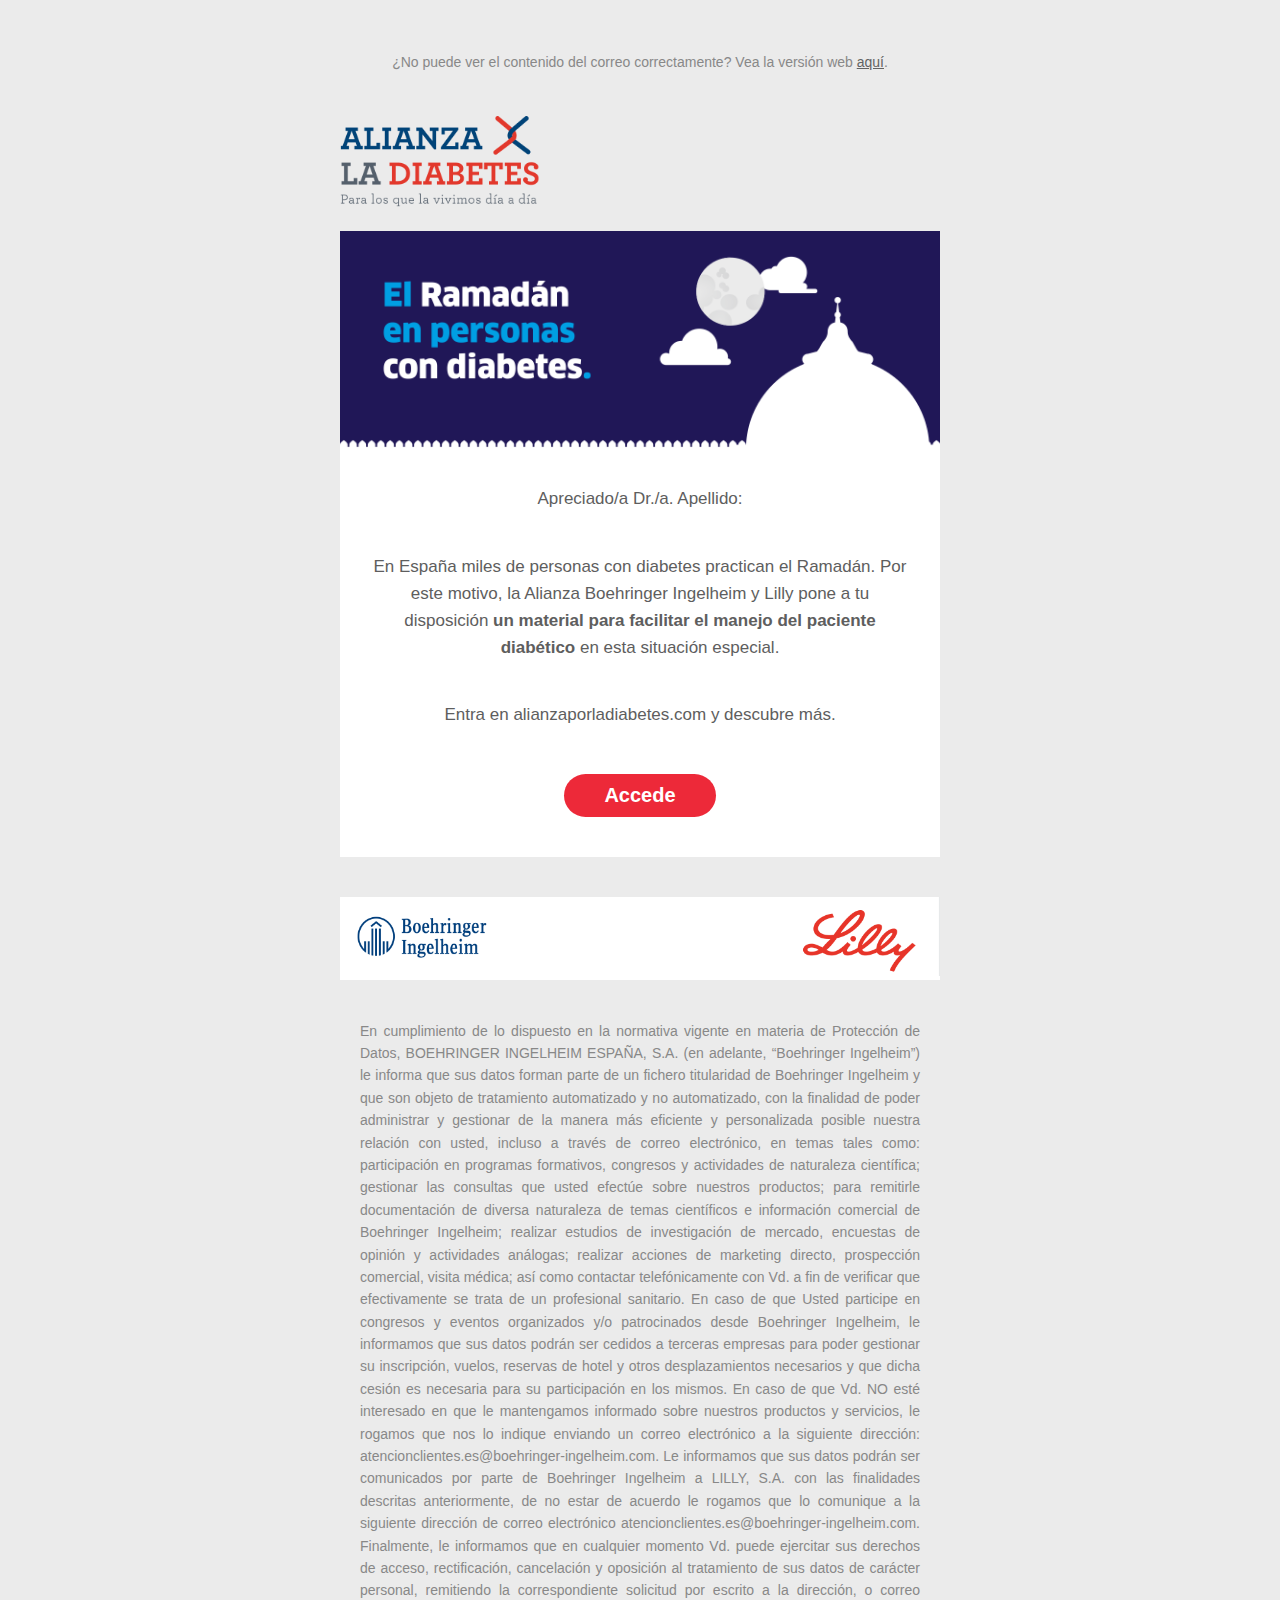
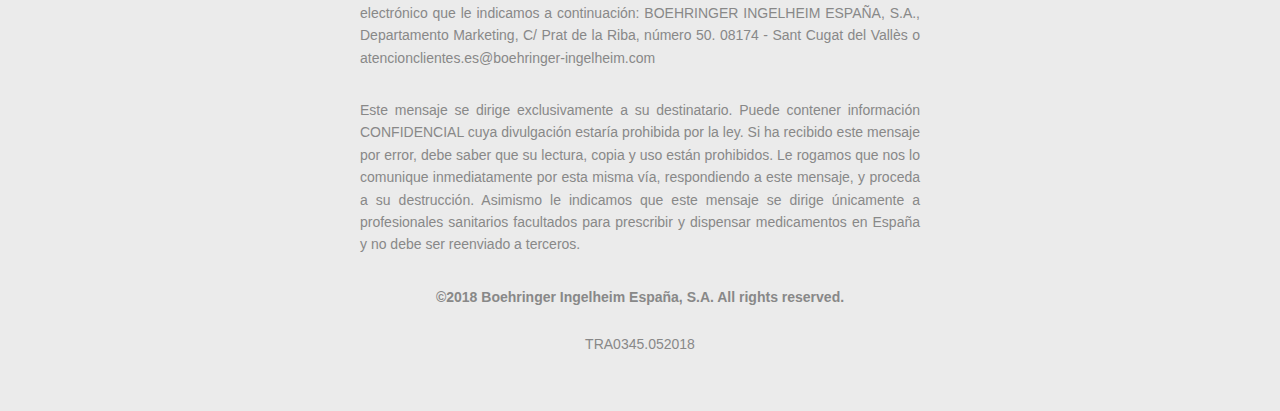
<file: index.html>
<!DOCTYPE html PUBLIC "-//W3C//DTD XHTML 1.0 Strict//EN" "http://www.w3.org/TR/xhtml1/DTD/xhtml1-strict.dtd">
<html xmlns="http://www.w3.org/1999/xhtml">

<head>
    <meta name="viewport" content="width=device-width">
    <meta http-equiv="Content-Type" content="text/html; charset=UTF-8">
    <title>Boehringer Ingelheim Test John Moran</title>
</head>

<body bgcolor="#ebebeb">
    <!-- MAIN CONTAINER -->
    <table width="100%" height="100%">
        <tr>
            <td width="100%" height="100%" bgcolor="#ebebeb">
                <table border="0" cellpadding="0" cellspacing="0" class="head-wrap" style="font-family:'Helvetica Neue',Helvetica,Helvetica,Arial,sans-serif;margin:0;padding:0;width:100%">
                    <tr>
                        <td></td>
                        <td class="header container" style="clear:both!important;display:block!important;font-family:'Helvetica Neue',Helvetica,Helvetica,Arial,sans-serif;margin:0 auto!important;max-width:600px!important;padding:0">
                            <div class="content" style="display:block;font-family:'Helvetica Neue',Helvetica,Helvetica,Arial,sans-serif;margin:0 auto;max-width:600px;padding:0">
                                <table border="0" cellpadding="0" cellspacing="0" style="font-family:'Helvetica Neue',Helvetica,Helvetica,Arial,sans-serif;margin:0;padding:0;width:100%">
                                    <tr>
                                        <td height="40"></td>
                                    </tr>
                                    <tr>
                                        <td align="center">
                                            <p class="collapse" style="color:#888;font-family:'Helvetica Neue',Helvetica,Helvetica,Arial,sans-serif;font-size:14px;font-weight:400;line-height:1.6;margin:0!important;margin-bottom:10px;padding:0">¿No puede ver el contenido del correo correctamente? Vea la versión web <a href="https://artworkjpm.github.io/Boehringer-Ingelheim/" style="color:#636363;font-family:'Helvetica Neue',Helvetica,Helvetica,Arial,sans-serif;margin:0;padding:0">aquí</a>.</p>
                                        </td>
                                    </tr>
                                    <tr>
                                        <td height="40"></td>
                                    </tr>
                                    <tr>
                                        <td><img src="https://artworkjpm.github.io/Boehringer-Ingelheim/images/alianza-logo.png" width="200" style="font-family:'Helvetica Neue',Helvetica,Helvetica,Arial,sans-serif;margin:0;max-width:100%;padding:0" alt="Alianza La Diabetes"></td>
                                    </tr>
                                    <tr>
                                        <td height="20"></td>
                                    </tr>
                                </table>
                            </div>
                        </td>
                        <td></td>
                    </tr>
                </table>
                <table border="0" cellpadding="0" cellspacing="0" class="body-wrap" style="font-family:'Helvetica Neue',Helvetica,Helvetica,Arial,sans-serif;margin:0;padding:0;width:100%">
                    <tr>
                        <td></td>
                        <td class="container" bgcolor="#ffffff" style="clear:both!important;display:block!important;font-family:'Helvetica Neue',Helvetica,Helvetica,Arial,sans-serif;margin:0 auto!important;max-width:600px!important;padding:0">
                            <div class="content" style="display:block;font-family:'Helvetica Neue',Helvetica,Helvetica,Arial,sans-serif;margin:0 auto;max-width:600px;padding:0">
                                <table border="0" cellpadding="0" cellspacing="0" style="font-family:'Helvetica Neue',Helvetica,Helvetica,Arial,sans-serif;margin:0;padding:0;width:100%">
                                    <tr>
                                        <td><img src="https://artworkjpm.github.io/Boehringer-Ingelheim/images/hero.png" style="font-family:'Helvetica Neue',Helvetica,Helvetica,Arial,sans-serif;margin:0;max-width:100%;padding:0" alt="El Ramadán en personas con diabetes"><br><br>
                                            <p class="lead" style="color:#5e5e5e;font-family:Verdana, Geneva, Tahoma, sans-serif;font-size:17px;font-weight:400;line-height:1.6;margin:0;margin-bottom:10px;padding:15px 30px;text-align:center">Apreciado/a Dr./a. Apellido:</p>
                                            <p class="lead" style="color:#5e5e5e;font-family:Verdana, Geneva, Tahoma, sans-serif;font-size:17px;font-weight:400;line-height:1.6;margin:0;margin-bottom:10px;padding:15px 30px;text-align:center">En España miles de personas con diabetes practican el Ramadán. Por este motivo, la Alianza Boehringer Ingelheim y Lilly pone a tu disposición <span style="font-family:Verdana, Geneva, Tahoma, sans-serif;font-weight:700;margin:0;padding:0">un material para facilitar el manejo del paciente diabético</span> en esta situación especial.</p>
                                            <p class="lead" style="color:#5e5e5e;font-family:Verdana, Geneva, Tahoma, sans-serif;font-size:17px;font-weight:400;line-height:1.6;margin:0;margin-bottom:10px;padding:15px 30px;text-align:center">Entra en alianzaporladiabetes.com y descubre más.</p>
                                        </td>
                                    </tr>
                                    <tr>
                                        <td height="20"></td>
                                    </tr>
                                    <tr>
                                        <td align="center">
                                            <table width="200" cellspacing="0" cellpadding="0">
                                                <tr>
                                                    <td align="center">
                                                        <table cellspacing="0" cellpadding="0">
                                                            <tr>
                                                                <td style="border-radius: 25px;" bgcolor="#ED2939">
                                                                    <a href="http://bbc.co.uk" target="_blank" style="padding: 10px 40px; border: 0px solid #ED2939;border-radius: 25px;font-family:Verdana, Geneva, Tahoma, sans-serif;font-size: 20px; color: #ffffff;text-decoration: none;font-weight:bold;display: inline-block;"> Accede </a>
                                                                </td>
                                                            </tr>
                                                            <tr>
                                                                <td height="40"></td>
                                                            </tr>
                                                        </table>
                                                    </td>
                                                </tr>
                                            </table>
                                        </td>
                                    </tr>
                                    <tr>
                                        <td height="40" bgcolor="#ebebeb"></td>
                                    </tr>
                                    <tr>
                                        <td align="center">
                                            <table width="100%" border="0" cellspacing="0" cellpadding="0" align="center" bgcolor="#ffffff">
                                                <tr>
                                                    <td align="left" style="padding-left: 10px;"><img src="https://artworkjpm.github.io/Boehringer-Ingelheim/images/b-i-logo.png" width="150" alt="Boehringer Ingelheim logo" /></td>
                                                    <td align="right" bgcolor="#ffffff"><img src="https://artworkjpm.github.io/Boehringer-Ingelheim/images/lilly-logo.png" width="150" atl="Lilly logo" /></td>
                                                </tr>
                                            </table>
                                        </td>
                                    </tr>
                                </table>
                            </div>
                        </td>
                        <td></td>
                    </tr>
                </table>
                <table border="0" cellpadding="0" cellspacing="0" class="footer-wrap" style="clear:both!important;font-family:'Helvetica Neue',Helvetica,Helvetica,Arial,sans-serif;margin:0;padding:0;width:100%">
                    <tr>
                        <td></td>
                        <td class="container" style="clear:both!important;display:block!important;font-family:'Helvetica Neue',Helvetica,Helvetica,Arial,sans-serif;margin:0 auto!important;max-width:600px!important;padding:0">
                            <div class="content" style="display:block;font-family:'Helvetica Neue',Helvetica,Helvetica,Arial,sans-serif;margin:0 auto;max-width:600px;padding:0">
                                <table border="0" cellpadding="0" cellspacing="20" style="font-family:'Helvetica Neue',Helvetica,Helvetica,Arial,sans-serif;margin:0;padding:0;width:100%">
                                    <tr>
                                        <td align="center">
                                            <p style="color:#888;font-family:'Helvetica Neue',Helvetica,Helvetica,Arial,sans-serif;font-size:14px;font-weight:400;line-height:1.6;margin:0;margin-bottom:10px;padding:20px 0 0 0;text-align:justify">En cumplimiento de lo dispuesto en la normativa vigente en materia de Protección de Datos, BOEHRINGER INGELHEIM ESPAÑA, S.A. (en adelante, “Boehringer Ingelheim”) le informa que sus datos forman parte de un fichero titularidad de Boehringer Ingelheim y que son objeto de tratamiento automatizado y no automatizado, con la finalidad de poder administrar y gestionar de la manera más eficiente y personalizada posible nuestra relación con usted, incluso a través de correo electrónico, en temas tales como: participación en programas formativos, congresos y actividades de naturaleza científica; gestionar las consultas que usted efectúe sobre nuestros productos; para remitirle documentación de diversa naturaleza de temas científicos e información comercial de Boehringer Ingelheim; realizar estudios de investigación de mercado, encuestas de opinión y actividades análogas; realizar acciones de marketing directo, prospección comercial, visita médica; así como contactar telefónicamente con Vd. a fin de verificar que efectivamente se trata de un profesional sanitario. En caso de que Usted participe en congresos y eventos organizados y/o patrocinados desde Boehringer Ingelheim, le informamos que sus datos podrán ser cedidos a terceras empresas para poder gestionar su inscripción, vuelos, reservas de hotel y otros desplazamientos necesarios y que dicha cesión es necesaria para su participación en los mismos. En caso de que Vd. NO esté interesado en que le mantengamos informado sobre nuestros productos y servicios, le rogamos que nos lo indique enviando un correo electrónico a la siguiente dirección: atencionclientes.es@boehringer-ingelheim.com. Le informamos que sus datos podrán ser comunicados por parte de Boehringer Ingelheim a LILLY, S.A. con las finalidades descritas anteriormente, de no estar de acuerdo le rogamos que lo comunique a la siguiente dirección de correo electrónico atencionclientes.es@boehringer-ingelheim.com. Finalmente, le informamos que en cualquier momento Vd. puede ejercitar sus derechos de acceso, rectificación, cancelación y oposición al tratamiento de sus datos de carácter personal, remitiendo la correspondiente solicitud por escrito a la dirección, o correo electrónico que le indicamos a continuación: BOEHRINGER INGELHEIM ESPAÑA, S.A., Departamento Marketing, C/ Prat de la Riba, número 50. 08174 - Sant Cugat del Vallès o atencionclientes.es@boehringer-ingelheim.com</p>
                                            <p style="color:#888;font-family:'Helvetica Neue',Helvetica,Helvetica,Arial,sans-serif;font-size:14px;font-weight:400;line-height:1.6;margin:0;margin-bottom:10px;padding:20px 0 0 0;text-align:justify">Este mensaje se dirige exclusivamente a su destinatario. Puede contener información CONFIDENCIAL cuya divulgación estaría prohibida por la ley. Si ha recibido este mensaje por error, debe saber que su lectura, copia y uso están prohibidos. Le rogamos que nos lo comunique inmediatamente por esta misma vía, respondiendo a este mensaje, y proceda a su destrucción. Asimismo le indicamos que este mensaje se dirige únicamente a profesionales sanitarios facultados para prescribir y dispensar medicamentos en España y no debe ser reenviado a terceros.</p>
                                            <p style="color:#888;font-family:'Helvetica Neue',Helvetica,Helvetica,Arial,sans-serif;font-size:14px;font-weight:700;line-height:1.6;margin:0;margin-bottom:10px;padding:20px 0 0 0">©2018 Boehringer Ingelheim España, S.A. All rights reserved.</p>
                                            <p style="color:#888;font-family:'Helvetica Neue',Helvetica,Helvetica,Arial,sans-serif;font-size:14px;font-weight:400;line-height:1.6;margin:0;margin-bottom:10px;padding:15px">TRA0345.052018</p>
                                        </td>
                                    </tr>
                                </table>
                            </div>
                        </td>
                        <td></td>
                    </tr>
                </table>
            </td>
        </tr>
    </table>
</body>

</html>
</file>
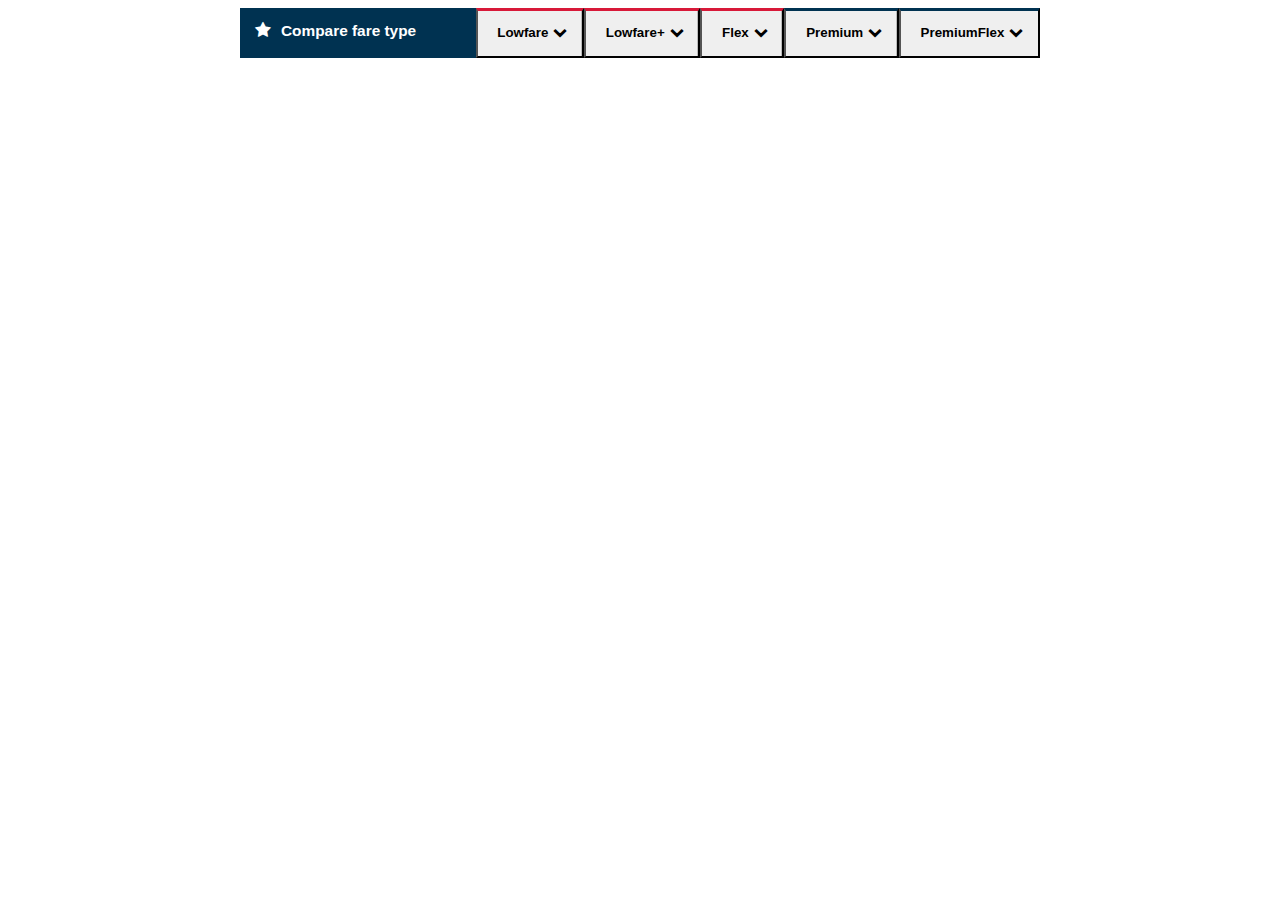
<file: norwegian-demo/index.html>
<html><head>
<meta charset="utf-8">
<script type="text/javascript" src="https://ajax.googleapis.com/ajax/libs/jquery/2.1.4/jquery.min.js"></script>
<link rel="stylesheet" type="text/css" href="https://www.norwegian.com/style-bundle/cms-brand.css">
<link rel="stylesheet" href="https://fonts.googleapis.com/icon?family=Material+Icons">
<link rel="stylesheet" href="https://cdnjs.cloudflare.com/ajax/libs/font-awesome/4.7.0/css/font-awesome.min.css">
<style>
.wrapper {
	width: 800px;
	margin: auto;
	font-family: "Apercu", "Helvetica Neue", Helvetica, Arial, sans-serif;
	font-weight: normal;
	font-size: 14px !important;
	color: #002a3a;
	font-style: normal;
	line-height: 1.4;
}
button:focus {
	outline: 0!important
}
.triangle-left {
	border-top: 13px solid transparent;
	border-right: 8px solid #003251;
	border-bottom: 13px solid transparent;
	float: left
}
.rectangle {
	background: #003251;
	white-space: nowrap;
	padding: 6px 13px 0 31px;
	float: left;
	font-size: 12px;
	font-weight: bold;
	color: #fff;
	height: 26px;
}
.top-right {
	float: right;
	margin-right: 10px;
	font-size: 18px;
}
.ribbon {
	position: absolute;
	right: -6px;
	bottom: 26px;
}
.fare-types {
	display: flex;
	background-color: #e3e3e3;
	width: 100%;
	font-size: 110%;
}
.compare {
	flex: auto;
	padding: 12px 40px 10px 15px;
	background-color: #003251;
	color: #fff;
	font-weight: bold;
	cursor: pointer;
}
.dd {
	flex: auto;
	padding: 10px 0 10px 10px;
	border-top: 3px solid #d81939;
	font-weight: bold;
	position: relative;
	padding-bottom: 11px;
}
.dd::after {
	content: '';
	position: absolute;
	bottom: 0;
	top: 0;
	left: 0;
	right: 0;
	border-right: 1px solid #bbb
}
.dd:nth-last-child(1)::after {
	content: '';
	position: absolute;
	bottom: 0;
	top: 0;
	left: 0;
	right: 0;
	border-right: none
}
.meals-height {
	margin-top: 4px;
	width: 180px
}
.asterix h4 {
	margin-top: 14px;
	font-size: 13px;
	font-weight: 100;
	line-height: 19px;
	margin-bottom: 14px;
	color: #003251;
}
.remove-marg {
	margin-top: 0;
}
.col-dd div {
	padding-bottom: 2px;
}
.prem {
	border-top: 3px solid #003251;
}
.col-dd {
	display: inline-grid;
	margin-right: 20px;
}
.add-white-border {
	border-bottom: none;
	padding-bottom: 11px;
	background-color: #fff;
}
.material-icons {
	vertical-align: middle;
	font-weight: bold;
}
.second-line {
	margin-top: -1px;
	font-size: 12px;
	line-height: 13px;
}
.red {
	color: #003251;
}
.ul-fares {
	display: flex;
}
.show-rule {
	display: none;
}
.show-fares-dd {
	margin-bottom: 20px;
}
.lowfare-show, .lowfare-plus-show, .flex-show, .premium-show, .premium-flex-show {
	position: relative;
	background-color: #fff;
	padding: 15px 5px 5px 20px;
}
.lowfare-plus-show::after {
	width: 200px;
	height: 100px;
	background: red;
}
.desc-fare {
	font-size: 18px;
	margin-bottom: 10px!important;
}
.fa-star {
	margin-right: 10px;
	font-size: 17px;
}
.nas-components .sectionboxavaday .bodybox {
	padding-top: 0;
}
.blue-norwegian {
	color: #003251;
	display: inline-flex;
	padding-right: 30px;
	margin-bottom: 2px;
}
.infoicon {
	text-decoration: none;
	cursor: auto;
}
.grey-norwegian {
	color: #b7b7b7;
	display: inline-flex;
	padding-right: 30px;
	margin-bottom: 2px;
}
.prem-seat-white {
	background: url(https://www.norwegian.no/globalassets/ip/media/front/main/on-sale/icons/icons-20h/premium--seat--white--60x50.svg)no-repeat;
	background-size: contain;
	vertical-align: middle;
	height: 18px;
	float: left;
	width: 23px;
	position: absolute;
	left: 13px;
	top: 5px;
}
.tick-green {
	background: url(https://www.norwegian.no/globalassets/ip/media/front/main/on-sale/icons/icons-20h/positive--check--blue--50x50.svg)no-repeat;
	background-size: contain;
	margin: 0 6px 1px 0;
	display: inline-block;
	vertical-align: middle;
	height: 18px;
	width: 18px;
}
.tick-grey {
	background: url(https://www.norwegian.no/globalassets/ip/media/front/main/on-sale/icons/icons-20h/positive--check--grey--50x50.svg)no-repeat;
	background-size: contain;
	margin: 0 6px 1px 0;
	display: inline-block;
	vertical-align: middle;
	height: 18px;
	width: 18px;
}
.ribbon-flex {
	bottom: 70px;
}
</style>
</head>

<body>
<div class="wrapper">
  <div class="fare-types">
    <div class="compare"><i class="fa fa-star"></i>Compare fare type</div>
    <button class="dd">Lowfare<i class="material-icons">expand_more</i></button>
    <button class="dd">Lowfare+<i class="material-icons">expand_more</i></button>
    <button class="dd">Flex<i class="material-icons">expand_more</i></button>
    <button class="dd prem">Premium<i class="material-icons">expand_more</i></button>
    <button class="dd prem">PremiumFlex<i class="material-icons">expand_more</i></button>
  </div>
  <div class="show-fares-dd">
    <div class="show-rule lowfare-show">
      <button class="fa fa-times top-right"></button>
      <h3 class="desc-fare">What does Lowfare include?</h3>
      <div class="col-dd">
        <div class="blue-norwegian">
          <div class="left-dd"><i class="tick-green"></i></div>
          <div class="right-dd">Hand baggage (10kg)</div>
        </div>
        <div class="blue-norwegian">
          <div class="left-dd"><i class="tick-green"></i></div>
          <div class="right-dd">Wi-Fi*</div>
        </div>
        <div class="grey-norwegian">
          <div class="left-dd"><i class="tick-grey"></i></div>
          <div class="right-dd">Checked baggage (20kg)</div>
        </div>
      </div>
      <div class="col-dd">
        <div class="grey-norwegian">
          <div class="left-dd"><i class="tick-grey"></i></div>
          <div class="right-dd">Seat reservation
            <div class="second-line">STANDARD LEG ROOM <br>
              78cm (31in)</div>
          </div>
        </div>
        <div class="grey-norwegian meals-height">
          <div class="left-dd"><i class="tick-grey"></i></div>
          <div class="right-dd">Meals
            <div class="second-line">STANDARD MENU</div>
          </div>
        </div>
      </div>
      <div class="col-dd">
        <div class="grey-norwegian">
          <div class="left-dd"><i class="tick-grey"></i></div>
          <div class="right-dd">Fast Track*</div>
        </div>
        <div class="grey-norwegian">
          <div class="left-dd"><i class="tick-grey"></i></div>
          <div class="right-dd">Lounge*</div>
        </div>
        <div class="grey-norwegian">
          <div class="left-dd"><i class="tick-grey"></i></div>
          <div class="right-dd">Changes</div>
        </div>
      </div>
      <div class="col-dd">
        <div class="grey-norwegian">
          <div class="left-dd"><i class="tick-grey"></i></div>
          <div class="right-dd">Refundable</div>
        </div>
        <div class="grey-norwegian">
          <div class="left-dd"><i class="tick-grey"></i></div>
          <div class="right-dd">Priority boarding</div>
        </div>
      </div>
      <div class="asterix">
        <h4><strong>*Wi-Fi</strong> is available on most flights.</h4>
      </div>
      <div class="ribbon">
        <div class="triangle-left"></div>
        <div class="prem-seat-white"></div>
        <div class="rectangle">ENJOY EXTRA LEG ROOM WITH PREMIUM</div>
      </div>
    </div>
    <div class="show-rule lowfare-plus-show">
      <button class="fa fa-times top-right"></button>
      <h3 class="desc-fare">What does Lowfare+ include?</h3>
      <div class="col-dd">
        <div class="blue-norwegian">
          <div class="left-dd"><i class="tick-green"></i></div>
          <div class="right-dd">Hand baggage (10kg)</div>
        </div>
        <div class="blue-norwegian">
          <div class="left-dd"><i class="tick-green"></i></div>
          <div class="right-dd">Wi-Fi*</div>
        </div>
        <div class="blue-norwegian">
          <div class="left-dd"><i class="tick-green"></i></div>
          <div class="right-dd">Checked baggage (20kg)</div>
        </div>
      </div>
      <div class="col-dd">
        <div class="blue-norwegian">
          <div class="left-dd"><i class="tick-green"></i></div>
          <div class="right-dd">Seat reservation
            <div class="second-line">STANDARD LEG ROOM <br>
              78cm (31in)</div>
          </div>
        </div>
        <div class="blue-norwegian meals-height">
          <div class="left-dd"><i class="tick-green"></i></div>
          <div class="right-dd">Meals
            <div class="second-line">STANDARD MENU</div>
          </div>
        </div>
      </div>
      <div class="col-dd">
        <div class="grey-norwegian">
          <div class="left-dd"><i class="tick-grey"></i></div>
          <div class="right-dd">Fast Track*</div>
        </div>
        <div class="grey-norwegian">
          <div class="left-dd"><i class="tick-grey"></i></div>
          <div class="right-dd">Lounge*</div>
        </div>
        <div class="grey-norwegian">
          <div class="left-dd"><i class="tick-grey"></i></div>
          <div class="right-dd">Changes</div>
        </div>
      </div>
      <div class="col-dd">
        <div class="grey-norwegian">
          <div class="left-dd"><i class="tick-grey"></i></div>
          <div class="right-dd">Refundable</div>
        </div>
        <div class="grey-norwegian">
          <div class="left-dd"><i class="tick-grey"></i></div>
          <div class="right-dd">Priority boarding</div>
        </div>
      </div>
      <div class="asterix">
        <h4><strong>*Wi-Fi</strong> is available on most flights.</h4>
      </div>
      <div class="ribbon">
        <div class="triangle-left"></div>
        <div class="prem-seat-white"></div>
        <div class="rectangle">ENJOY EXTRA LEG ROOM WITH PREMIUM</div>
      </div>
    </div>
    <div class="show-rule flex-show">
      <button class="fa fa-times top-right"></button>
      <h3 class="desc-fare">What does Flex include?</h3>
      <div class="col-dd">
        <div class="blue-norwegian">
          <div class="left-dd"><i class="tick-green"></i></div>
          <div class="right-dd">Hand baggage (10kg)</div>
        </div>
        <div class="blue-norwegian">
          <div class="left-dd"><i class="tick-green"></i></div>
          <div class="right-dd">Wi-Fi*</div>
        </div>
        <div class="blue-norwegian">
          <div class="left-dd"><i class="tick-green"></i></div>
          <div class="right-dd">Checked baggage (20kg)</div>
        </div>
      </div>
      <div class="col-dd">
        <div class="blue-norwegian">
          <div class="left-dd"><i class="tick-green"></i></div>
          <div class="right-dd">Seat reservation
            <div class="second-line">STANDARD LEG ROOM <br>
              78cm (31in)</div>
          </div>
        </div>
        <div class="blue-norwegian meals-height">
          <div class="left-dd"><i class="tick-green"></i></div>
          <div class="right-dd">Meals
            <div class="second-line">STANDARD MENU</div>
          </div>
        </div>
      </div>
      <div class="col-dd">
        <div class="blue-norwegian">
          <div class="left-dd"><i class="tick-green"></i></div>
          <div class="right-dd">Fast Track*</div>
        </div>
        <div class="grey-norwegian">
          <div class="left-dd"><i class="tick-grey"></i></div>
          <div class="right-dd">Lounge*</div>
        </div>
        <div class="blue-norwegian">
          <div class="left-dd"><i class="tick-green"></i></div>
          <div class="right-dd">Changes</div>
        </div>
      </div>
      <div class="col-dd">
        <div class="blue-norwegian">
          <div class="left-dd"><i class="tick-green"></i></div>
          <div class="right-dd">Refundable</div>
        </div>
        <div class="grey-norwegian">
          <div class="left-dd"><i class="tick-grey"></i></div>
          <div class="right-dd">Priority boarding</div>
        </div>
      </div>
      <div class="asterix">
        <h4><strong>*Wi-Fi</strong> is available on most flights.<br>
          <strong>*Fast Track</strong> through security control is available in Oslo Gardermoen, Bergen, Stavanger, Trondheim, Bodø, Tromsø, Ålesund, Stockholm Arlanda, Göteborg Landvetter, Malmö, Copenhagen, Aalborg, Helsinki, Barcelona, Alicante, Malaga, Palma de Mallorca.</h4>
      </div>
      <div class="ribbon ribbon-flex">
        <div class="triangle-left"></div>
        <div class="prem-seat-white"></div>
        <div class="rectangle">ENJOY EXTRA LEG ROOM WITH PREMIUM</div>
      </div>
    </div>
    <div class="show-rule premium-show">
      <button class="fa fa-times top-right"></button>
      <h3 class="desc-fare">What does Premium include?</h3>
      <div class="col-dd">
        <div class="blue-norwegian">
          <div class="left-dd"><i class="tick-green"></i></div>
          <div class="right-dd">Hand baggage (10kg)</div>
        </div>
        <div class="blue-norwegian">
          <div class="left-dd"><i class="tick-green"></i></div>
          <div class="right-dd">Wi-Fi*</div>
        </div>
        <div class="blue-norwegian">
          <div class="left-dd"><i class="tick-green"></i></div>
          <div class="right-dd">Checked baggage
            <div class="second-line red">2 x 20kg BAGS</div>
          </div>
        </div>
      </div>
      <div class="col-dd">
        <div class="blue-norwegian">
          <div class="left-dd"><i class="tick-green"></i></div>
          <div class="right-dd">Seat reservation
            <div class="second-line red">EXTRA LEG ROOM <br>
              109-117cm (43-46in)</div>
          </div>
        </div>
        <div class="blue-norwegian meals-height">
          <div class="left-dd"><i class="tick-green"></i></div>
          <div class="right-dd">Meals
            <div class="second-line red">PREMIUM MENU</div>
          </div>
        </div>
      </div>
      <div class="col-dd">
        <div class="blue-norwegian">
          <div class="left-dd"><i class="tick-green"></i></div>
          <div class="right-dd">Fast Track*</div>
        </div>
        <div class="blue-norwegian">
          <div class="left-dd"><i class="tick-green"></i></div>
          <div class="right-dd">Lounge*</div>
        </div>
        <div class="grey-norwegian">
          <div class="left-dd"><i class="tick-grey"></i></div>
          <div class="right-dd">Changes</div>
        </div>
      </div>
      <div class="col-dd">
        <div class="grey-norwegian">
          <div class="left-dd"><i class="tick-grey"></i></div>
          <div class="right-dd">Refundable</div>
        </div>
        <div class="blue-norwegian">
          <div class="left-dd"><i class="tick-green"></i></div>
          <div class="right-dd">Priority boarding</div>
        </div>
      </div>
      <div class="asterix">
        <h4><strong>*Wi-Fi</strong> is available on most flights.<br>
          <strong>*Fast Track</strong> through security control is available in Oslo Gardermoen, Bergen, Stavanger, Trondheim, Bodø, Tromsø, Ålesund, Stockholm Arlanda, Göteborg Landvetter, Malmö, Copenhagen, Aalborg, Helsinki, Barcelona, Alicante, Malaga, Palma de Mallorca.<br>
          <strong>*Lounge</strong> access available in London Gatwick, Bangkok, Barcelona, Boston Logan, Copenhagen, Los Angeles, New York (JFK), New York (EWR), Oakland, Oslo, Paris (CDG), Seattle, Stockholm.</h4>
      </div>
    </div>
    <div class="show-rule premium-flex-show">
      <button class="fa fa-times top-right"></button>
      <h3 class="desc-fare">What does PremiumFlex include?</h3>
      <div class="col-dd">
        <div class="blue-norwegian">
          <div class="left-dd"><i class="tick-green"></i></div>
          <div class="right-dd">Hand baggage (10kg)</div>
        </div>
        <div class="blue-norwegian">
          <div class="left-dd"><i class="tick-green"></i></div>
          <div class="right-dd">Wi-Fi*</div>
        </div>
        <div class="blue-norwegian">
          <div class="left-dd"><i class="tick-green"></i></div>
          <div class="right-dd">Checked baggage
            <div class="second-line red">2 x 20kg BAGS</div>
          </div>
        </div>
      </div>
      <div class="col-dd">
        <div class="blue-norwegian">
          <div class="left-dd"><i class="tick-green"></i></div>
          <div class="right-dd">Seat reservation
            <div class="second-line red">EXTRA LEG ROOM <br>
              109-117cm (43-46in)</div>
          </div>
        </div>
        <div class="blue-norwegian meals-height">
          <div class="left-dd"><i class="tick-green"></i></div>
          <div class="right-dd">Meals
            <div class="second-line red">PREMIUM MENU</div>
          </div>
        </div>
      </div>
      <div class="col-dd">
        <div class="blue-norwegian">
          <div class="left-dd"><i class="tick-green"></i></div>
          <div class="right-dd">Fast Track*</div>
        </div>
        <div class="blue-norwegian">
          <div class="left-dd"><i class="tick-green"></i></div>
          <div class="right-dd">Lounge*</div>
        </div>
        <div class="blue-norwegian">
          <div class="left-dd"><i class="tick-green"></i></div>
          <div class="right-dd">Changes</div>
        </div>
      </div>
      <div class="col-dd">
        <div class="blue-norwegian">
          <div class="left-dd"><i class="tick-green"></i></div>
          <div class="right-dd">Refundable</div>
        </div>
        <div class="blue-norwegian">
          <div class="left-dd"><i class="tick-green"></i></div>
          <div class="right-dd">Priority boarding</div>
        </div>
      </div>
      <div class="asterix">
        <h4><strong>*Wi-Fi</strong> is available on most flights.<br>
          <strong>*Fast Track</strong> through security control is available in Oslo Gardermoen, Bergen, Stavanger, Trondheim, Bodø, Tromsø, Ålesund, Stockholm Arlanda, Göteborg Landvetter, Malmö, Copenhagen, Aalborg, Helsinki, Barcelona, Alicante, Malaga, Palma de Mallorca.<br>
          <strong>*Lounge</strong> access available in London Gatwick, Bangkok, Barcelona, Boston Logan, Copenhagen, Los Angeles, New York (JFK), New York (EWR), Oakland, Oslo, Paris (CDG), Seattle, Stockholm.</h4>
      </div>
    </div>
  </div>
</div>
<script type="application/javascript">
	
	
    $("button.dd").click(function() {
      icon = $(this).find("i.material-icons").text();
      button_text = this.childNodes[0].nodeValue;
      if (icon === 'expand_more') {
        $("i.material-icons").text('expand_more');
        $(this).find("i").text('expand_less');
        $("button.dd").removeClass("add-white-border");
        $(this).addClass('add-white-border');
      } else {
        $(this).find("i").text('expand_more');
        $("button.dd").removeClass('add-white-border');
      }
      if ((button_text === 'Lowfare') && $(".lowfare-show").is(":hidden")) {
        $(".lowfare-show").show();
      } else {
        $(".lowfare-show").hide();
      }
      if ((button_text === 'Lowfare+') && $(".lowfare-plus-show").is(":hidden")) {
        $(".lowfare-plus-show").show();
      } else {
        $(".lowfare-plus-show").hide();
      }
      if ((button_text === 'Flex') && $(".flex-show").is(":hidden")) {
        $(".flex-show").show();
      } else {
        $(".flex-show").hide();
      }
      if ((button_text === 'Premium') && $(".premium-show").is(":hidden")) {
        $(".premium-show").show();
      } else {
        $(".premium-show").hide();
      }
      if ((button_text === 'PremiumFlex') && $(".premium-flex-show").is(":hidden")) {
        $(".premium-flex-show").show();
      } else {
        $(".premium-flex-show").hide();
      }
      $("button.top-right").click(function() {
        $(".lowfare-show, .lowfare-plus-show, .flex-show, .premium-show, .premium-flex-show").hide();
        $("button.dd").removeClass("add-white-border");
        $("button.dd").find("i").text('expand_more');
      });
    });
    $(".statictooltipclick.ToolTipLHCompare.pricetable, .statictooltipclick.ToolTipSHCompare.pricetable").remove();
    $("td.statictooltipclick.ToolTipLHCompare, td.statictooltipclick.ToolTipSHCompare").removeClass("ToolTipLHCompare ToolTipSHCompare");

    $('.fare-types .compare').click(function() {
      $('button.dd:eq(0)').click();
    });
	</script>


</body></html>
</file>
